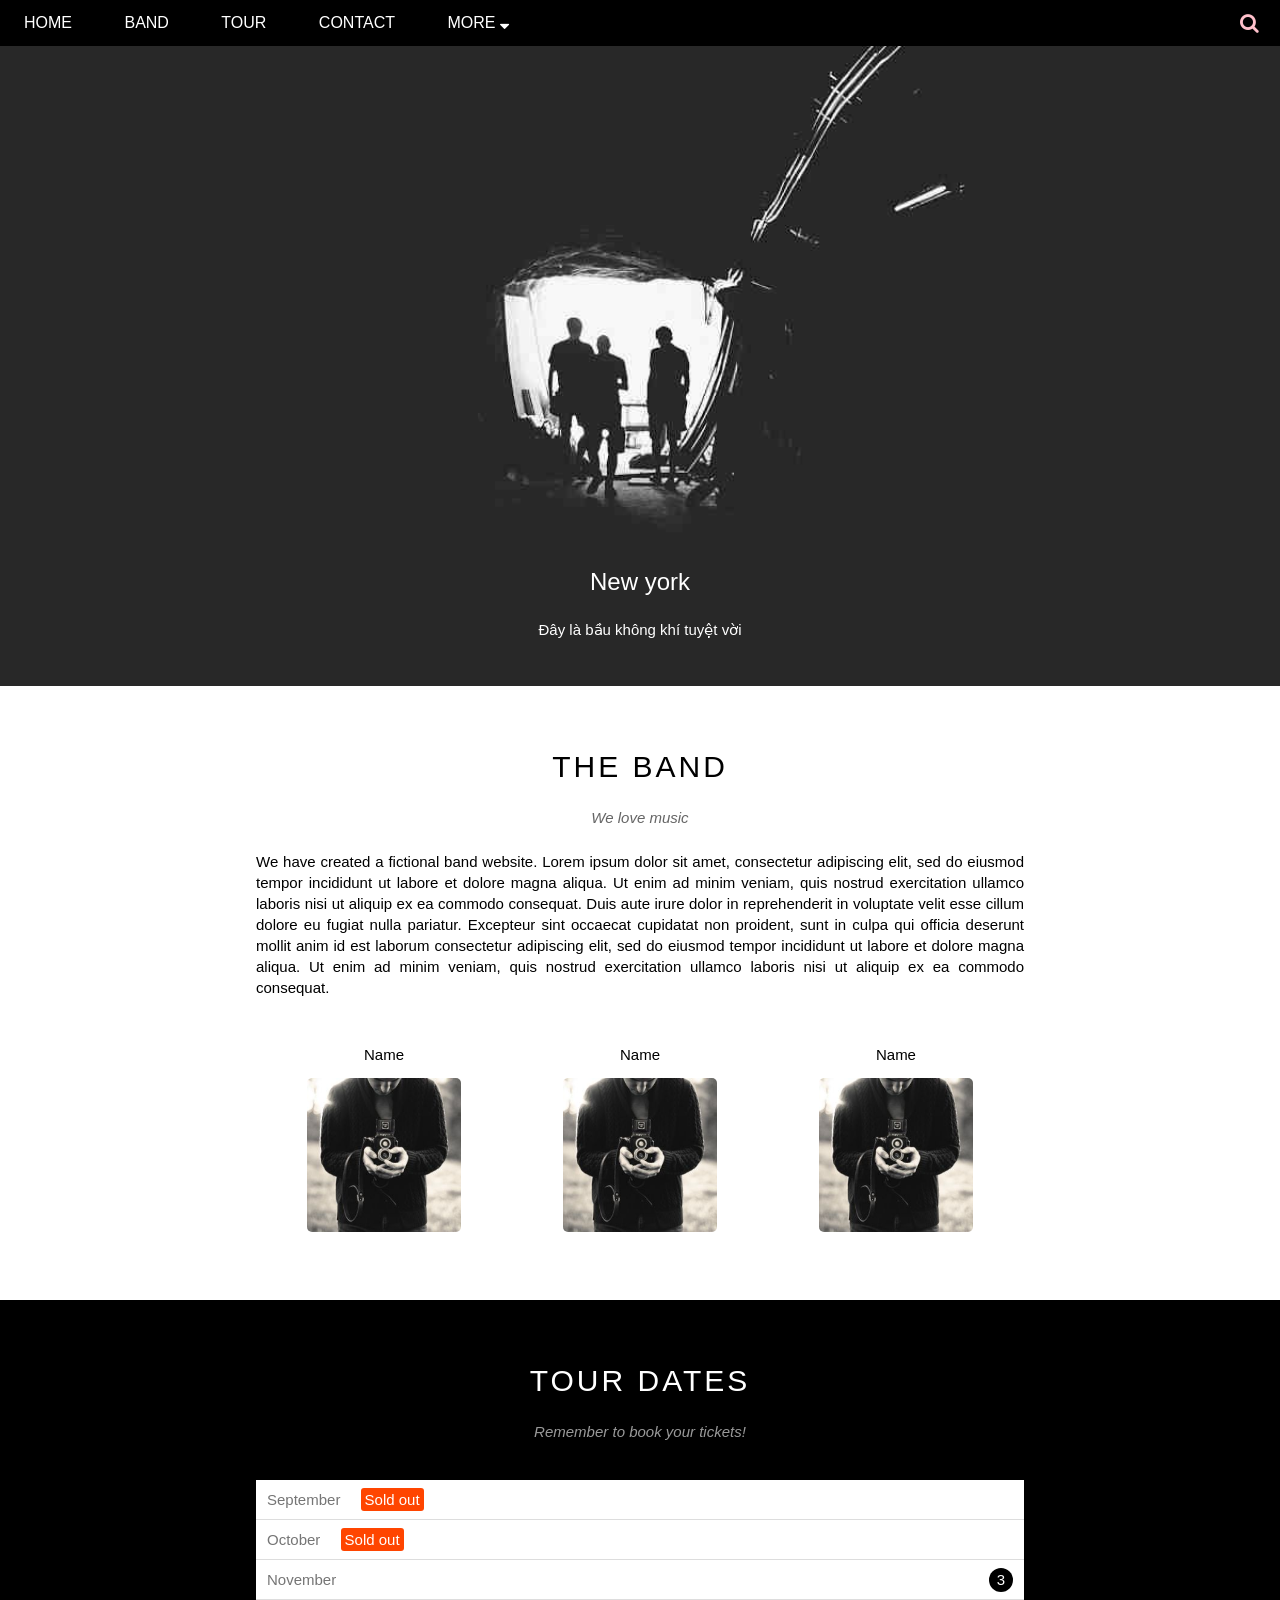
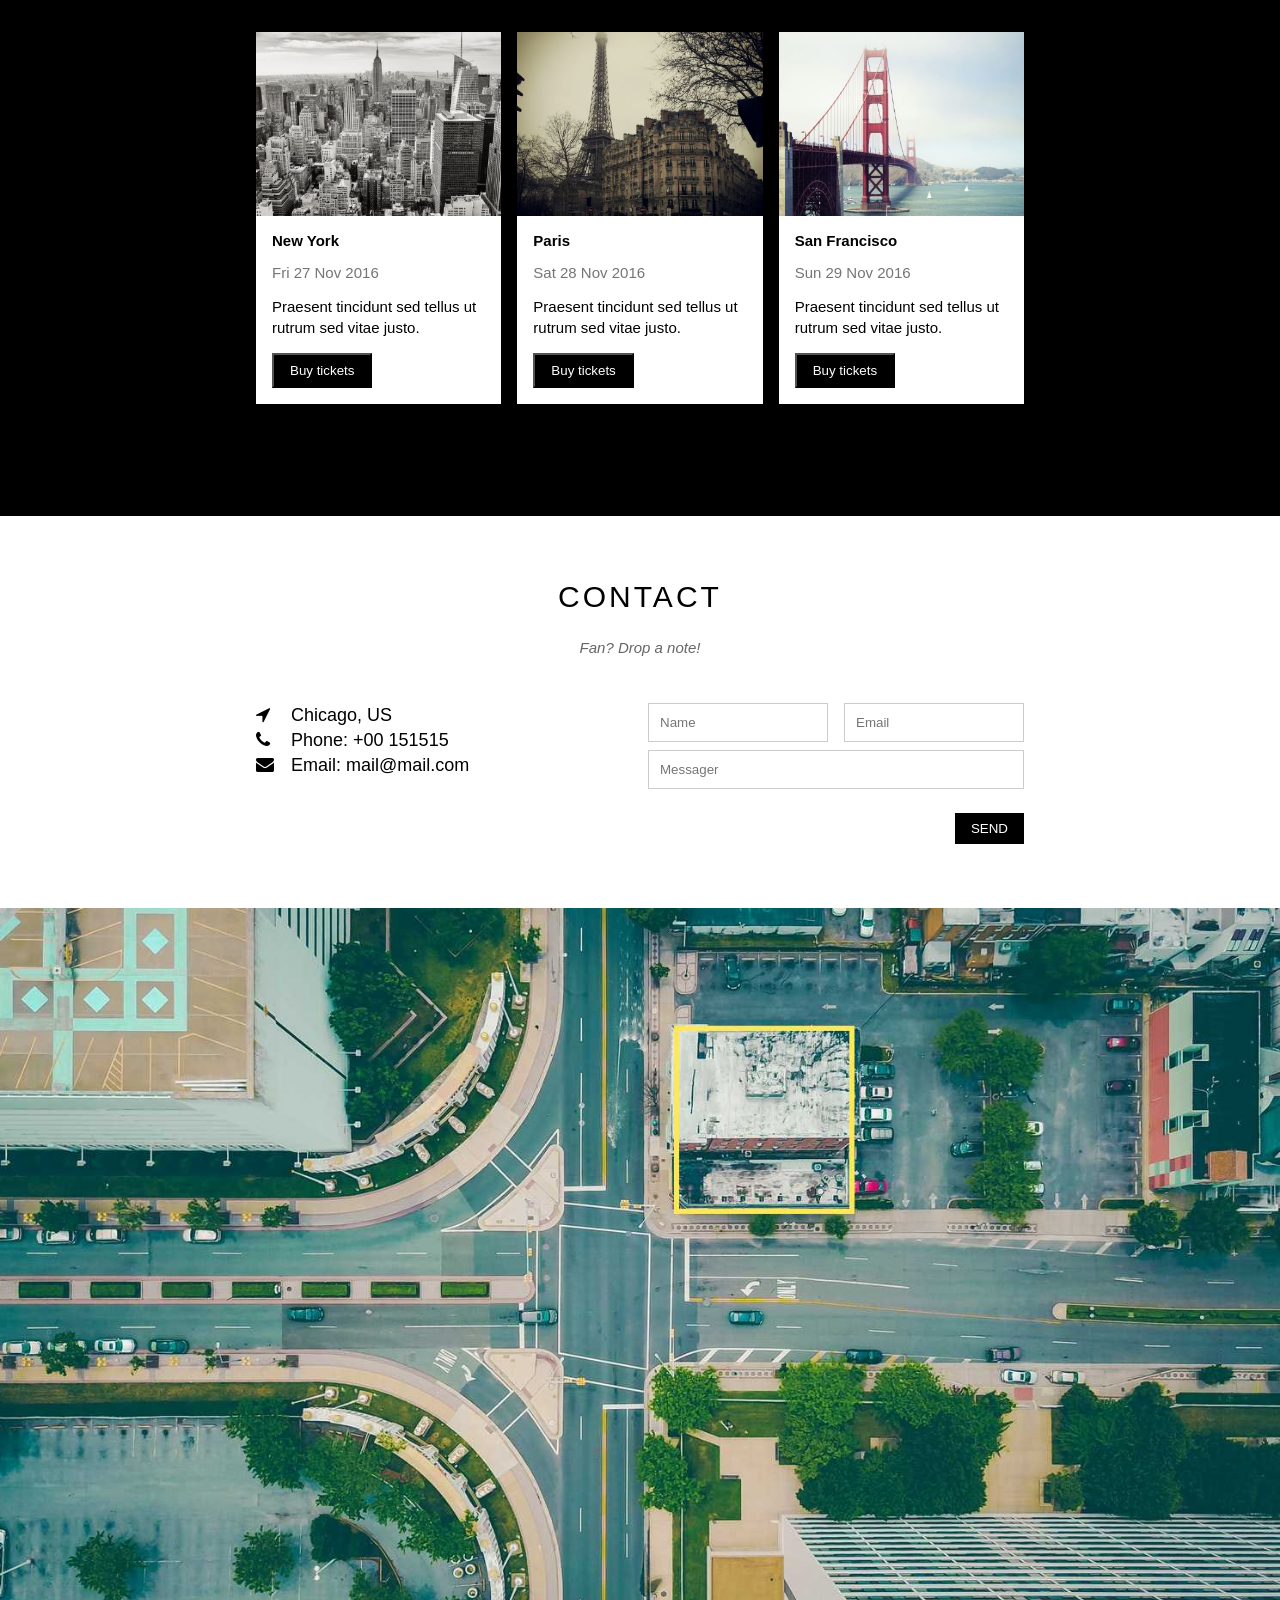
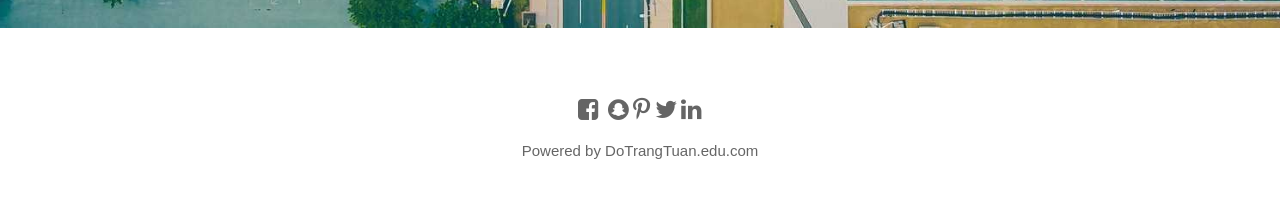
<file: index.html>
<!DOCTYPE html>
<html lang="en">
<head>
    <meta charset="UTF-8">
    <meta http-equiv="X-UA-Compatible" content="IE=edge">
    <meta name="viewport" content="width=device-width, initial-scale=1.0">
    <link rel="stylesheet" href="styleBand.css">
    <link rel="stylesheet" href="https://maxcdn.bootstrapcdn.com/font-awesome/4.7.0/css/font-awesome.min.css">
    <title>Document</title>
</head>
<body>
    <div id="wrapper">
        <div id="header">
            <ul id="nav">
                <li><a href="#">Home</a></li>
                <li><a href="#band">Band</a></li>
                <li><a href="#tour">Tour</a></li>
                <li><a href="#contact">Contact</a></li>
                <li class="root" id="root_click"><a href="#">More
                    <i class="icon-down fa fa-sort-down"></i>
                    </a>
                    <ul class="subnav" id="root_child">
                        <li><a href="#">Merchanianl</a></li>
                        <li><a href="#">Extras</a></li>
                        <li><a href="#">Linka</a></li>
                    </ul>
                </li>
            </ul>
            <div class="search">
                <i class="icon-search fa fa-search"></i>
            </div>
            <div id="mobile-menu" class="mobile-menu-btn"><i class="fa fa-bars"></i></div>
        </div>
        
        <div id="slider">
            <div class="text-content">
                <h2 class="text-heading">
                    New york 
                </h2>
                <p class="text-decription">Đây là bầu không khí tuyệt vời</p>
            </div>
        </div>

        <div id="content">
            <div id="band" class="content-section">
                <h2 class="section-heading">
                    THE BAND
                </h2>
                <p class="section-sub-heading">
                    We love music
                </p>
                <p class="about-text">
                    We have created a fictional band website. Lorem ipsum dolor sit amet, consectetur adipiscing elit, sed do eiusmod tempor incididunt ut labore et dolore magna aliqua. Ut enim ad minim veniam, quis nostrud exercitation ullamco laboris nisi ut aliquip ex ea commodo consequat. Duis aute irure dolor in reprehenderit in voluptate velit esse cillum dolore eu fugiat nulla pariatur. Excepteur sint occaecat cupidatat non proident, sunt in culpa qui officia deserunt mollit anim id est laborum consectetur adipiscing elit, sed do eiusmod tempor incididunt ut labore et dolore magna aliqua. Ut enim ad minim veniam, quis nostrud exercitation ullamco laboris nisi ut aliquip ex ea commodo consequat.
                </p>
                <div class="row members-list">
                    <div class="col col-three member-item">
                        <p class="member-name">Name</p>
                        <img src="image/bandmember.jpg" alt="" class="member-image">
                    </div>
                    <div class="col col-three member-item">
                        <p class="member-name">Name</p>
                        <img src="image/bandmember.jpg" alt="" class="member-image">
                    </div>
                    <div class="col col-three member-item">
                        <p class="member-name">Name</p>
                        <img src="image/bandmember.jpg" alt="" class="member-image">
                    </div>
                    <div class="clearfix">

                    </div>
                </div>
            </div>
            <div id="tour" class="tour-section">
                <div class="content-section">
                    <h2 class="section-heading text-white">
                        TOUR DATES
                    </h2>
                    <p class="section-sub-heading text-white">
                        Remember to book your tickets!
                    </p>
                    <ul class="tickits-list">
                        <li>September <span class="sold-out">Sold out</span></li>
                        <li>October <span class="sold-out">Sold out</span></li>
                        <li>November <span class="quantity">3</span></li>
                    </ul>
                    <div class="row places-list">
                        <div class="col col-three places-item">
                            <img src="image/newyork.jpg" alt="" class="place-img">
                            <div class="place-body">
                                <h3 class="place-heading">New York</h3>
                                <p class="place-time">Fri 27 Nov 2016</p>
                                <p class="place-desc">Praesent tincidunt sed tellus ut rutrum sed vitae justo.</p>
                                <button href="#" class="place-buy-btn js-buy-ticket s-full-width">Buy tickets</button>
                            </div>
                        </div>
                        <div class="col col-three places-item">
                            <img src="image/paris.jpg" alt="" class="place-img">
                            <div class="place-body">
                                <h3 class="place-heading">Paris</h3>
                                <p class="place-time">Sat 28 Nov 2016</p>
                                <p class="place-desc">Praesent tincidunt sed tellus ut rutrum sed vitae justo.</p>
                                <button href="#" class="place-buy-btn js-buy-ticket s-full-width">Buy tickets</button>
                            </div>
                        </div>
                        <div class="col col-three places-item">
                            <img src="image/sanfran.jpg" alt="" class="place-img">
                            <div class="place-body">
                                <h3 class="place-heading">San Francisco</h3>
                                <p class="place-time">Sun 29 Nov 2016</p>
                                <p class="place-desc">Praesent tincidunt sed tellus ut rutrum sed vitae justo.</p>
                                <button href="#" class="place-buy-btn js-buy-ticket s-full-width">Buy tickets</button>
                            </div>
                        </div>
                        <div class="clearfix"></div>
                    </div>
                </div>

            </div>
            <div id="contact" class="content-section">
                <h2 class="section-heading">
                    CONTACT
                </h2>
                <p class="section-sub-heading">
                    Fan? Drop a note!
                </p>
                
                <div class="row contact-content">
                    <div class="col col-two contact-info s-col-full">
                        <p><i class="fa fa-location-arrow"></i>  Chicago, US</p>
                        <p><i class="fa fa-phone"></i> Phone: +00 151515</p>
                        <p><i class="fa fa-envelope"></i> Email: mail@mail.com</p>
                    </div>
                    <div class="col col-two contact-form s-col-full s-mt-8">
                        <form action="">
                            <div class="row ">
                                <div class="col col-two s-col-full">
                                    <input type="text" class="form-control" required placeholder="Name">
                                </div>
                                <div class="col col-two s-col-full">
                                    <input type="email" class="form-control" required placeholder="Email">
                                </div>
                                <div class="clearfix"></div>
                            </div>
                          
                            <div class="row">
                                <div class="col col-full">
                                    <input type="text" class="form-control" required placeholder="Messager">
                                </div>
                            </div>
                            <div class="row">
                                <div class="col col-full">
                                    <input type="submit" class="submit-btn s-full-width" value="SEND">
                                </div>
                            </div> 
                          
                        </form>
                      
                    </div>
                    <div class="clearfix"></div>
                </div>
            </div>
            <div class="map-footer">
                <img src="image/map.jpg" alt="">
            </div>
        </div>
            
        <div id="footer">
            <div class="social-lists">
                <a href=""><i class="fa fa-facebook-square"></i></a>
                <a href=""><i class="fa fa-instagram-square"></i></a>
                <a href=""><i class="fa fa-snapchat"></i></a>
                <a href=""><i class="fa fa-pinterest-p"></i></a>
                <a href=""><i class="fa fa-twitter"></i></a>
                <a href=""><i class="fa fa-linkedin"></i></a>
            </div>
            <p>Powered by DoTrangTuan.edu.com</p>
        </div>
        <div class="modal">
            <div class="modal-container js-modal-container">
                <div class="modal-close js-modal-close">
                    <i class="fa fa-times"></i>
                </div>
                <header class="modal-header">
                    <i style="margin-right: 16px;" class="fa fa-suitcase"></i>
                     Tickets
                </header>
                
                <div class="modal-body">
                    <label for="baonhieu" class="modal-label">
                        <i class="fa fa-shopping-cart"></i>
                        Tickets, $15 per person
                    </label>
                    <input id="baonhieu" type="text" class="modal-input" placeholder="How many?">
                    <label for="email-tickets" class="modal-label">
                        <i class="fa fa-user"></i>
                        Send To
                    </label>
                    <input id="email-tickets" type="email" class="modal-input" placeholder="Enter email...">

                    <button class="buy-tickets">
                        PAY
                        <i class="fa fa-check"></i>
                    </button>
                    
                </div>       
                <footer class="modal-footer">
                    <p class="modal-help">Need <a href="#">help?</a></p>
                </footer> 
            </div>
        </div>
    </div>
    <script>
        const buyBtns = document.querySelectorAll('.js-buy-ticket')
        const modal = document.querySelector('.modal')
        const modalContainer = document.querySelector('.js-modal-container')
        const modal_close = document.querySelector('.js-modal-close')

        function showBuyTickets(){
            modal.classList.add('open')
        }

        function removeBuyTickets(){
            modal.classList.remove('open')
        }

        for (const buyBtn of buyBtns) {
            buyBtn.addEventListener('click', showBuyTickets)
        }

        modal_close.addEventListener('click' ,removeBuyTickets)

        modal.addEventListener('click' ,removeBuyTickets)

        modalContainer.addEventListener('click', function(event) {
            event.stopPropagation()
        })
    </script>
    <script>
        const header = document.getElementById('header');
        const mobile_menu = document.getElementById('mobile-menu');
        const header_height = header.clientHeight;

        mobile_menu.onclick = function() {
            const isClosed = header.clientHeight === header_height;
            if (isClosed) {
                header.style.height = 'auto';
            }
            else {
                header.style.height = null;
            }
        }

        var menu_items = document.querySelectorAll('#nav li a[href*="#"]');
        for (var i = 0; i < menu_items.length; i++) {
            var menu_item = menu_items[i];

            menu_item.onclick = function (fixSubnav) {
                var isParentMenu = this.nextElementSibling && this.nextElementSibling.classList.contains('subnav');
                if (!isParentMenu) {
                    header.style.height = null;
                } else {
                    fixSubnav.preventDefault();
                }
             
            }
        }
    </script>
</body>
</html>
</file>
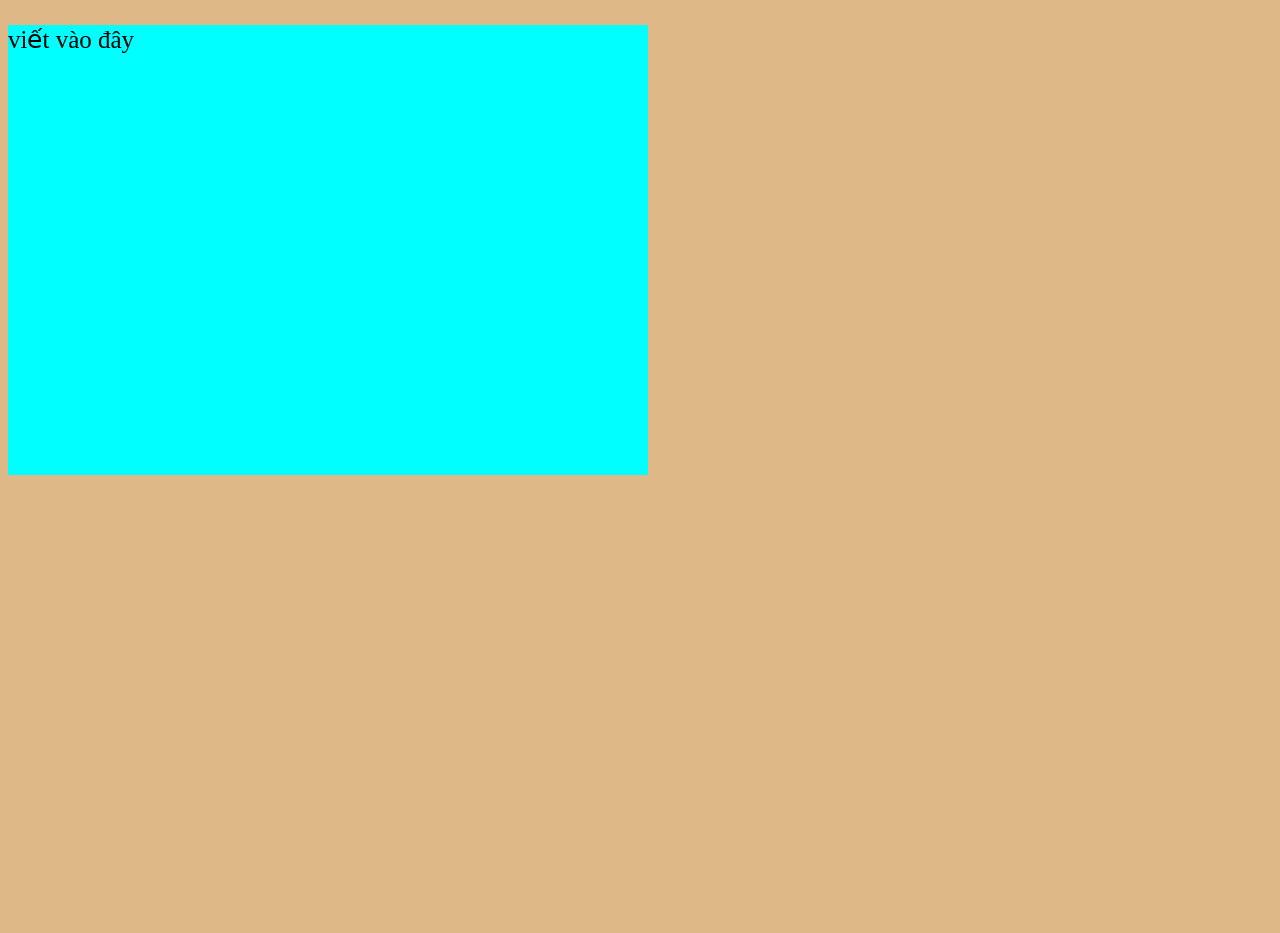
<file: donvidocss.html>
<!DOCTYPE html>
<html lang="en">
<head>
    <meta charset="UTF-8">
    <meta http-equiv="X-UA-Compatible" content="IE=edge">
    <meta name="viewport" content="width=device-width, initial-scale=1.0">
    <link rel="stylesheet" href="stylesdonvi.css">
    <title>Document</title>
</head>
<body>
    <div class="root">
        <div class="child">
            <p>viết vào đây</p>
        </div>
    </div>
</body>
</html>
</file>
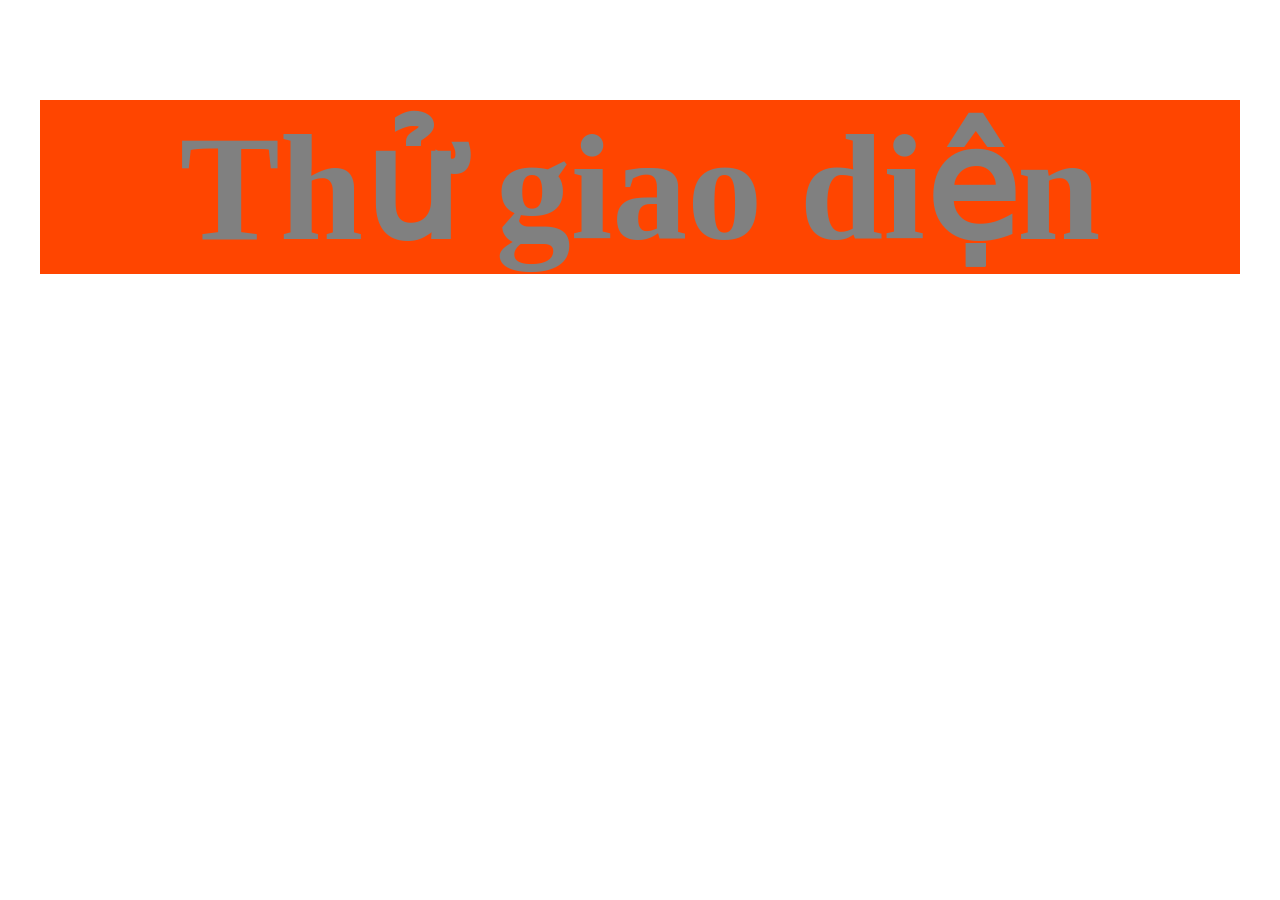
<file: grid_system.html>
<!DOCTYPE html>
<html lang="en">
<head>
    <meta charset="UTF-8">
    <meta http-equiv="X-UA-Compatible" content="IE=edge">
    <meta name="viewport" content="width=device-width, initial-scale=1.0">
    <link rel="stylesheet" href="Grid.css">
    <title>Document</title>
</head>
<body>
    <div class="grid wide container">
        <h2 style="--mau-xam: grey">
            Thử giao diện
        </h2>
    </div>
</body>
</html>
</file>
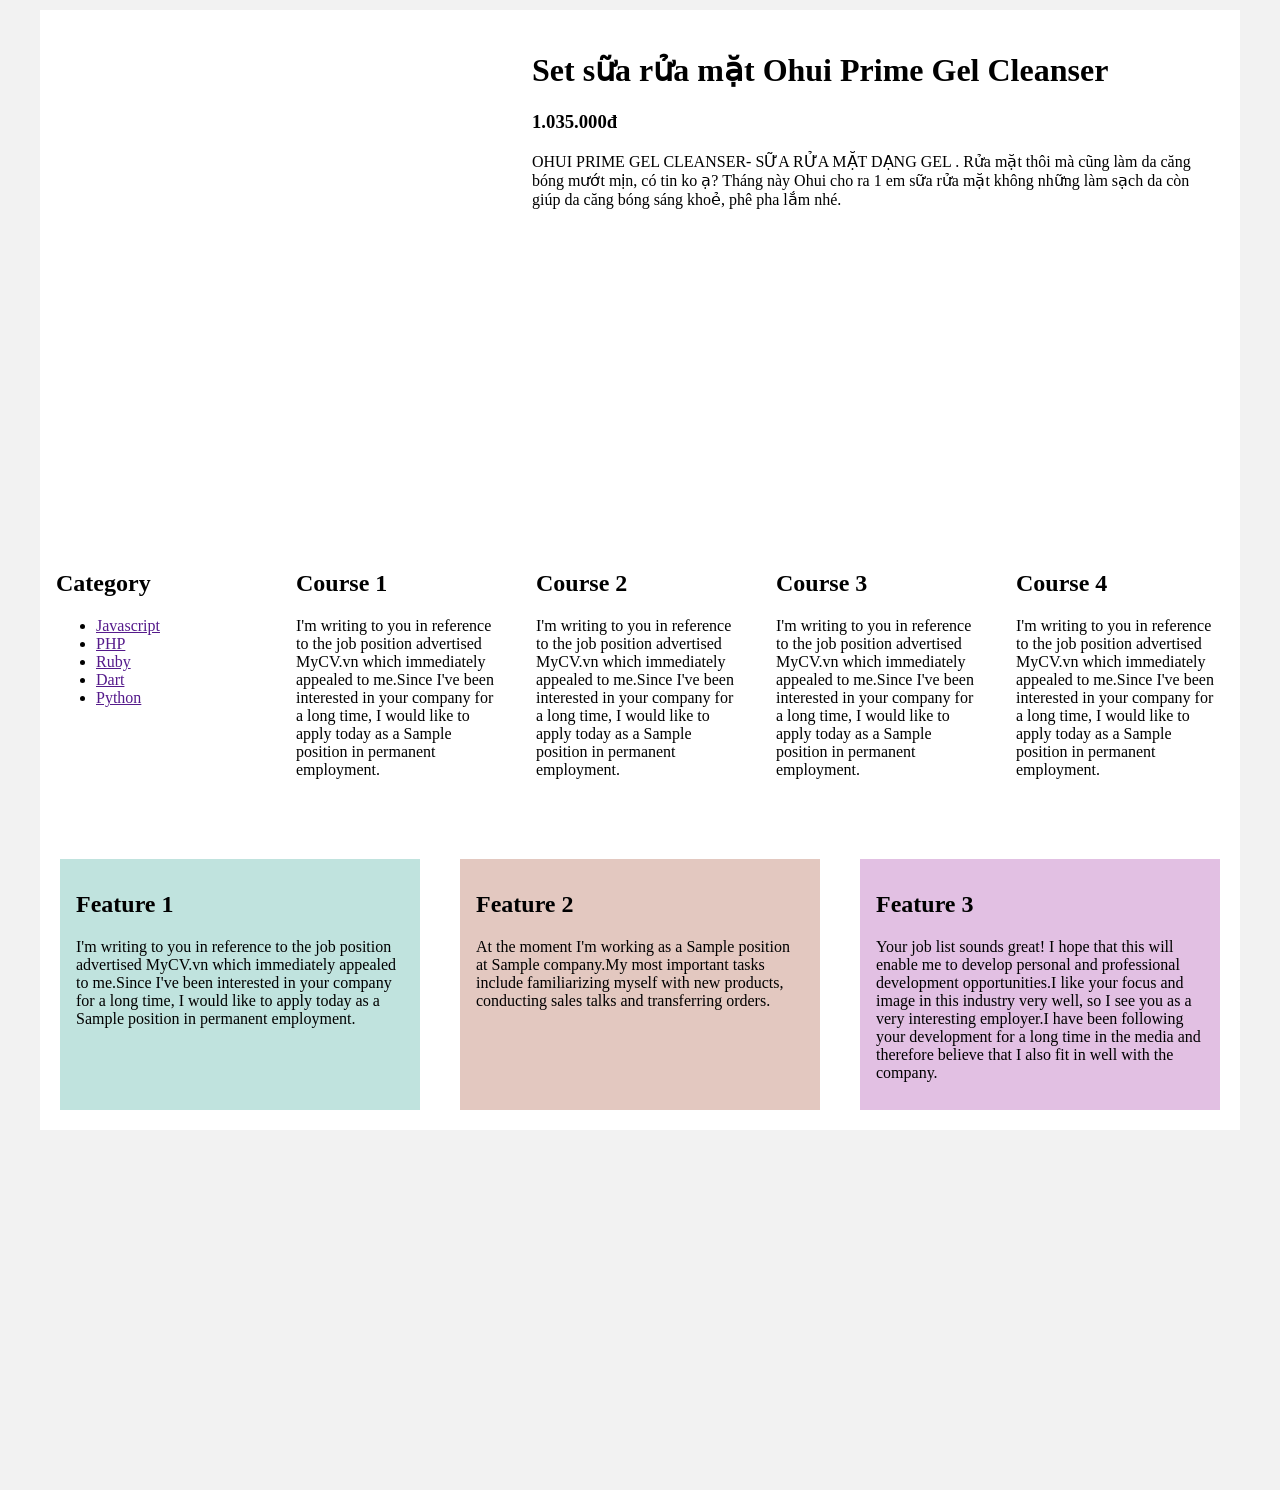
<file: resposive.html>
<!DOCTYPE html>
<html lang="en">
<head>
    <meta charset="UTF-8">
    <meta http-equiv="X-UA-Compatible" content="IE=edge">
    <meta name="viewport" content="width=device-width, initial-scale=1.0">
    <link rel="stylesheet" href="style_rep.css">
    <title>Document</title>
</head>
<body>
    <div class="main">
        <!-- Product -->
        <div class="main__product">
            <div class="main__product-img" style="background-image: url(https://cf.shopee.vn/file/21f1fe1e8ee8ff81696ad111ced1530f);"></div>
            
            <div class="main__product-info">
                <h1 class="main__product-name">
                    Set sữa rửa mặt Ohui Prime Gel Cleanser
                </h1>
                <h3 class="main__product-price">1.035.000đ</h3>
                <p class="main__product-desc">
                    OHUI PRIME GEL CLEANSER- SỮA RỬA MẶT DẠNG GEL .
                    Rửa mặt thôi mà cũng làm da căng bóng mướt mịn, có tin ko ạ?
                    Tháng này Ohui cho ra 1 em sữa rửa mặt không những làm sạch da còn giúp da căng bóng sáng khoẻ, phê pha lắm nhé.
                </p>
            </div>
        </div>

        <!-- Column layout -->
        <div class="column-layout">
            <div class="column-layout__category">
                <h2>Category</h2>
                <ul class="column-layout__list">
                    <li class="column-layout__item">
                        <a href="">Javascript</a>
                    </li>
                    <li class="column-layout__item">
                        <a href="">PHP</a>
                    </li>
                    <li class="column-layout__item">
                        <a href="">Ruby</a>
                    </li>
                    <li class="column-layout__item">
                        <a href="">Dart</a>
                    </li>
                    <li class="column-layout__item">
                        <a href="">Python</a>
                    </li>
                </ul>
            </div>
            
            <div class="column-layout__container">
                <div class="column-item">
                    <h2>Course 1</h2>
                    <p>I'm writing to you in reference to the job position advertised MyCV.vn which immediately appealed to me.Since I've been interested in your company for a long time, I would like to apply today as a Sample position in permanent employment.</p>
                </div>
                <div class="column-item">
                    <h2>Course 2</h2>
                    <p>I'm writing to you in reference to the job position advertised MyCV.vn which immediately appealed to me.Since I've been interested in your company for a long time, I would like to apply today as a Sample position in permanent employment.</p>
                </div>
                <div class="column-item">
                    <h2>Course 3</h2>
                    <p>I'm writing to you in reference to the job position advertised MyCV.vn which immediately appealed to me.Since I've been interested in your company for a long time, I would like to apply today as a Sample position in permanent employment.</p>
                </div>
                <div class="column-item">
                    <h2>Course 4</h2>
                    <p>I'm writing to you in reference to the job position advertised MyCV.vn which immediately appealed to me.Since I've been interested in your company for a long time, I would like to apply today as a Sample position in permanent employment.</p>
                </div>
            </div>
        </div>

        <!-- Feature layout -->
        <div class="feature-layout">
            <div class="feature-item">
                <h2>Feature 1</h2>
                <p>I'm writing to you in reference to the job position advertised MyCV.vn which immediately appealed to me.Since I've been interested in your company for a long time, I would like to apply today as a Sample position in permanent employment.</p>
            </div>
            <div class="feature-item">
                <h2>Feature 2</h2>
                <p>At the moment I'm working as a Sample position at Sample company.My most important tasks include familiarizing myself with new products, conducting sales talks and transferring orders.</p>
            </div>
            <div class="feature-item">
                <h2>Feature 3</h2>
                <p>Your job list sounds great! I hope that this will enable me to develop personal and professional development opportunities.I like your focus and image in this industry very well, so I see you as a very interesting employer.I have been following your development for a long time in the media and therefore believe that I also fit in well with the company.</p>
            </div>
        </div>
    </div>
</body>
</html>
</file>
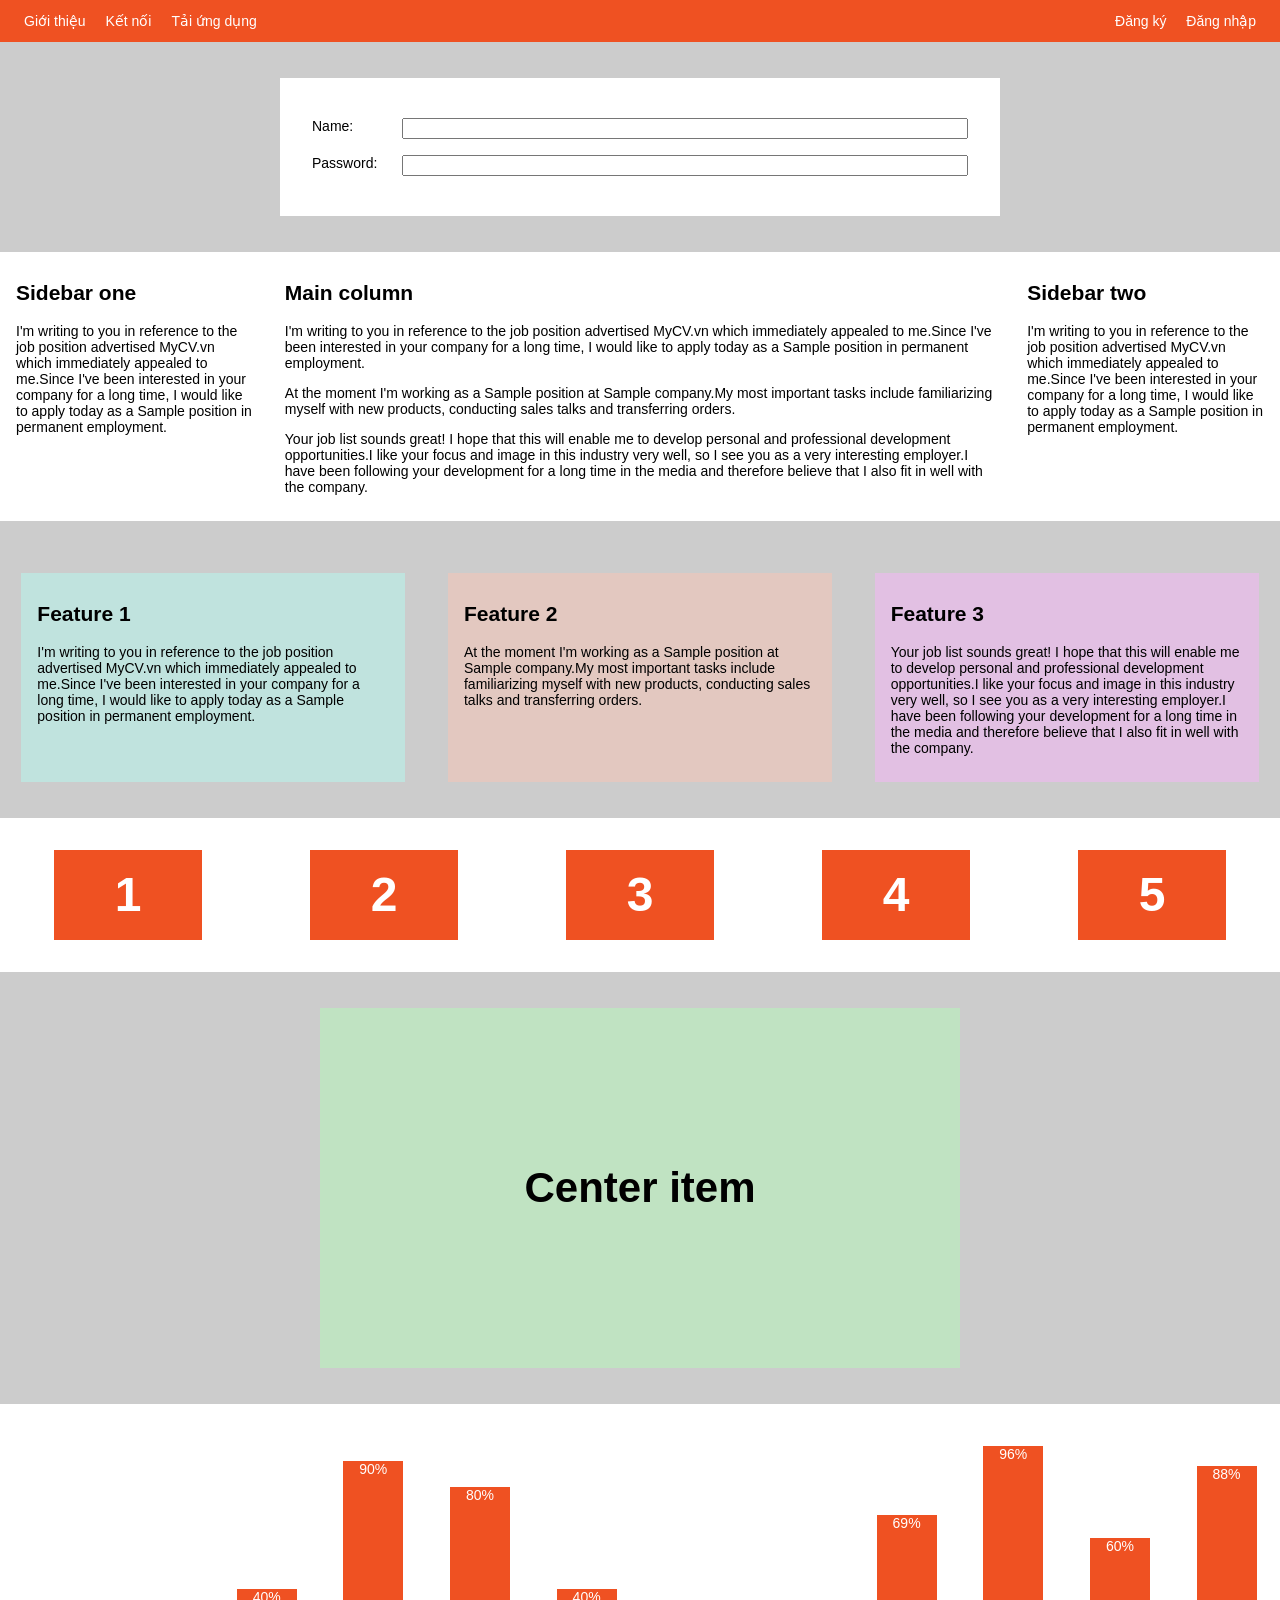
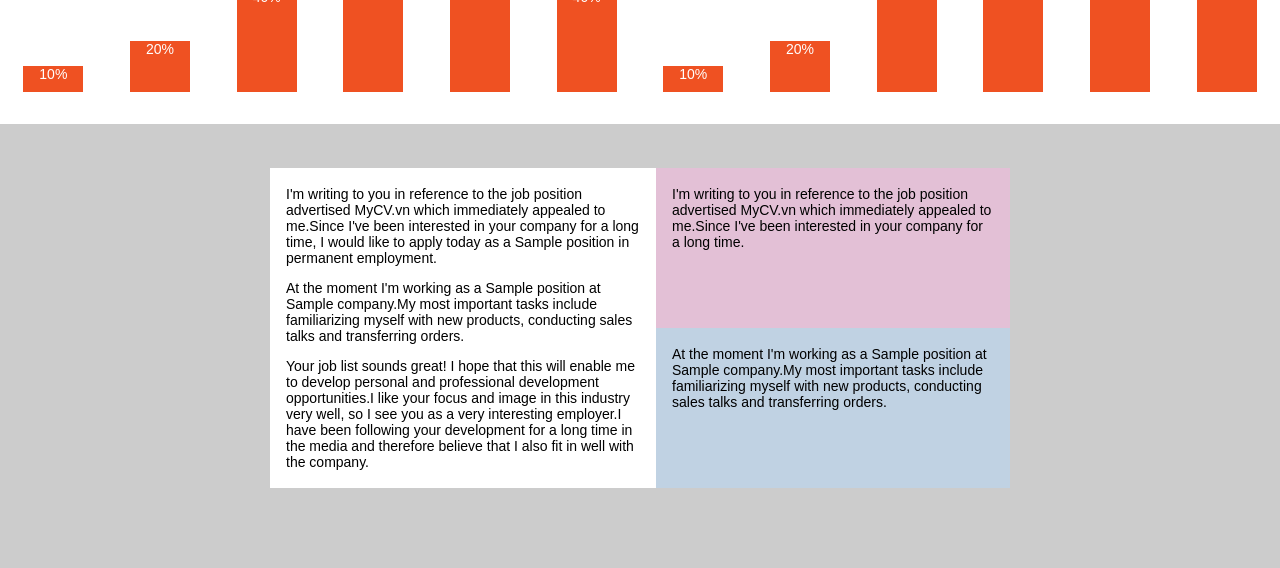
<file: vd_flex_box.html>
<!DOCTYPE html>
<html lang="en">
<head>
    <meta charset="UTF-8">
    <meta http-equiv="X-UA-Compatible" content="IE=edge">
    <meta name="viewport" content="width=device-width, initial-scale=1.0">
    <link rel="stylesheet" href="style_flex_box.css">
    <title>Document</title>
</head>
<body>
        <!-- Navbar -->
        <div class="nav">
            <ul class="nav-list">
                <li class="nav-item">Giới thiệu</li>
                <li class="nav-item">Kết nối</li>
                <li class="nav-item">Tải ứng dụng</li>
            </ul>
            <ul class="nav-list">
                <li class="nav-item">Đăng ký</li>
                <li class="nav-item">Đăng nhập</li>
            </ul>
        </div>
        
        <!-- Form layout -->
        <div class="form-container">
            <form action="" class="form">
                <div class="form__row">
                    <label class="form__label" for="name">Name:</label>
                    <input class="form__input" type="text" id="name">
                </div>
                <div class="form__row">
                    <label class="form__label" for="password">Password:</label>
                    <input class="form__input" type="password" id="password">
                </div>
            </form>
        </div>

        <!-- Column layout -->
        <div class="column-layout">
            <div class="column-item sidebar-one">
                <h2>Sidebar one</h2>
                <p>I'm writing to you in reference to the job position advertised MyCV.vn which immediately appealed to me.Since I've been interested in your company for a long time, I would like to apply today as a Sample position in permanent employment.</p>
            </div>
            <div class="column-item main-column">
                <h2>Main column</h2>
                <p>I'm writing to you in reference to the job position advertised MyCV.vn which immediately appealed to me.Since I've been interested in your company for a long time, I would like to apply today as a Sample position in permanent employment.</p>
                <p>At the moment I'm working as a Sample position at Sample company.My most important tasks include familiarizing myself with new products, conducting sales talks and transferring orders.</p>
                <p>Your job list sounds great! I hope that this will enable me to develop personal and professional development opportunities.I like your focus and image in this industry very well, so I see you as a very interesting employer.I have been following your development for a long time in the media and therefore believe that I also fit in well with the company.</p>
            </div>
            <div class="column-item sidebar-two">
                <h2>Sidebar two</h2>
                <p>I'm writing to you in reference to the job position advertised MyCV.vn which immediately appealed to me.Since I've been interested in your company for a long time, I would like to apply today as a Sample position in permanent employment.</p>
            </div>
        </div>

        <!-- Feature layout -->
        <div class="feature-layout">
            <div class="feature-item">
                <h2>Feature 1</h2>
                <p>I'm writing to you in reference to the job position advertised MyCV.vn which immediately appealed to me.Since I've been interested in your company for a long time, I would like to apply today as a Sample position in permanent employment.</p>
            </div>
            <div class="feature-item">
                <h2>Feature 2</h2>
                <p>At the moment I'm working as a Sample position at Sample company.My most important tasks include familiarizing myself with new products, conducting sales talks and transferring orders.</p>
            </div>
            <div class="feature-item">
                <h2>Feature 3</h2>
                <p>Your job list sounds great! I hope that this will enable me to develop personal and professional development opportunities.I like your focus and image in this industry very well, so I see you as a very interesting employer.I have been following your development for a long time in the media and therefore believe that I also fit in well with the company.</p>
            </div>
        </div>

        <!-- Wrap layout -->
        <div class="wrap-layout">
            <div class="wrap-layout__item">1</div>
            <div class="wrap-layout__item">2</div>
            <div class="wrap-layout__item">3</div>
            <div class="wrap-layout__item">4</div>
            <div class="wrap-layout__item">5</div>
        </div>

        <!-- Center layout -->
        <div class="center-layout">
            <h3 class="center-layout__item">Center item</h3>
        </div>

        <!-- Chart -->
        <div class="chart-layout">
            <div class="chart-layout__item" style="--percent: 10%">10%</div>
            <div class="chart-layout__item" style="--percent: 20%">20%</div>
            <div class="chart-layout__item" style="--percent: 40%">40%</div>
            <div class="chart-layout__item" style="--percent: 90%">90%</div>
            <div class="chart-layout__item" style="--percent: 80%">80%</div>
            <div class="chart-layout__item" style="--percent: 40%">40%</div>
            <div class="chart-layout__item" style="--percent: 10%">10%</div>
            <div class="chart-layout__item" style="--percent: 20%">20%</div>
            <div class="chart-layout__item" style="--percent: 69%">69%</div>
            <div class="chart-layout__item" style="--percent: 96%">96%</div>
            <div class="chart-layout__item" style="--percent: 60%">60%</div>
            <div class="chart-layout__item" style="--percent: 88%">88%</div>
        </div>

        <!-- End -->
        <div class="the-end">
            <div class="the-end__first">
                <p>I'm writing to you in reference to the job position advertised MyCV.vn which immediately appealed to me.Since I've been interested in your company for a long time, I would like to apply today as a Sample position in permanent employment.</p>
                <p>At the moment I'm working as a Sample position at Sample company.My most important tasks include familiarizing myself with new products, conducting sales talks and transferring orders.</p>
                <p>Your job list sounds great! I hope that this will enable me to develop personal and professional development opportunities.I like your focus and image in this industry very well, so I see you as a very interesting employer.I have been following your development for a long time in the media and therefore believe that I also fit in well with the company.</p>
            </div>
            <div class="the-end__second">
                <div class="the-end__second-one">
                    <p>I'm writing to you in reference to the job position advertised MyCV.vn which immediately appealed to me.Since I've been interested in your company for a long time.</p>
                </div>
                <div class="the-end__second-two">
                    <p>At the moment I'm working as a Sample position at Sample company.My most important tasks include familiarizing myself with new products, conducting sales talks and transferring orders.</p>
                </div>
            </div>
        </div>
</body>
</html>
</file>
<file: styleBand.css>
* {
    padding: 0;
    margin: 0;
    box-sizing: border-box;
}

html {
    font-family: Arial, Helvetica, sans-serif;
    scroll-behavior: smooth;
}
/* 
1. từ ngoài vào trong
2. từ trên xuống dưới
3. từ tổng quan đến chi tiết
*/


/*
1. vị trí 
2. kích thước
3. màu sắc
4. kiểu dáng (kiểu chữ, hình tròn, hình vuông).
*/
.clearfix::after {
    content: "";
    clear: both;
    display: table;
}



.text-white {
    color: white !important;
}

.row {
    margin-left: -8px;
    margin-right: -8px;
}

.col {
    float: left;
    padding: 0 8px;
}

.col-full {
    width: 100%;
}

.col-two {
    width: 50%;
}
.col-three {
    width: 33.33333%;
}


#wrapper {
   
}

#header {
    height: 46px;
    background-color: black;
    position: fixed;
    top: 0;
    left: 0;
    right: 0;
    z-index: 1;
}

#nav {
    display: inline-block;
}

#nav , .subnav {
    list-style: none;
}

#nav > li {
    display: inline-block;
    position: relative;
}

#nav > li > a {
    text-transform: uppercase;
}

#nav li a {
    color: white;
    display: block;
    text-decoration: none;
    line-height: 46px;
    padding: 0 24px;
}

#nav > li:hover > a{
    color: black;
    background-color: #ccc;
}

#nav .subnav {
    display: none;
    position: absolute;
    background-color: white;
    box-shadow: 2px 2px 7px rgba(0, 0, 0, 0.5);
    
}

#nav .subnav li {
    list-style: none;
}

#nav .subnav a {
    padding: 0 16px;
    color: black;
}

#nav li.root:hover .subnav {
    display: block;
}

#nav .subnav li:hover a{
    background-color: #ccc;
    color: #000;
}

.search, .mobile-menu-btn {
    color: pink;
    float:right;
    line-height: 46px;
    padding: 0 21px;
    cursor: pointer;
    font-size: 20px;
}

.mobile-menu-btn {
    display: none;
}

.search:hover {
    background-color: crimson;
    color: black;
}

.mobile-menu-btn:hover {
    background-color: #ccc;
    color: black;
}




#slider {
    position: relative;
    margin-top: 46px;
    padding-top: 50%;
    background: url('image/sliderbar.jpg') top center / cover no-repeat;
}

#slider .text-content{
    position: absolute;
    bottom: 47px;
    text-align: center;
    width: 100%;
    color: white;

}

#slider .text-heading {
    font-weight: 500;
    font-size: 24px;
}

#slider .text-decription {
    font-size: 15px;
    margin-top: 25px;
    color: white;
}

#content {
    
}

#content .content-section {
    width: 800px;
    max-width: 100%;
    padding: 64px 0;
    margin: auto;
    padding-left: 16px;
    padding-right: 16px;
}

#content .section-heading {
    text-align: center;
    font-size: 30px;
    font-weight: 500;
    letter-spacing: 3px;
}

#content .section-sub-heading {
    text-align: center;
    font-size: 15px;
    margin-top: 25px;
    font-style: italic;
    opacity: 0.6;
}

#content .about-text {
    font-size: 15px;
    margin-top: 25px;
    text-align: justify;
    line-height: 1.4;
}

#content .members-list {
    margin-top: 48px;
    text-align: center;
    padding: 0 8px;
}


#content .member-name {
    font-size: 15px;
    
}

#content .member-image {
    text-align: center;
    display: inline-block;
    margin-top: 15px;
    width: 154px;
    border-radius: 5px
}

.tour-section {
    background-color: #000;
}

.tickits-list {
    background-color: white;
    margin-top: 40px;
}

.tickits-list li {
    list-style: none;
    font-size: 15px;
    padding: 11px;
    border-bottom: 1px solid #ddd;
    color: #757575;
}

.sold-out {
    background-color:orangered;
    color: #fff;
    padding: 3px 4px;
    margin-left: 16px;
    border-radius: 3px;
    
}
.quantity {
    float: right;
    background-color: #000;
    color: #fff;
    width: 24px;
    height: 24px;
    border-radius: 50%;
    text-align: center;
    line-height: 24px;
    margin-top: -3px;
}


.places-list {
    margin-top: 32px;
    padding-bottom: 48px;
}

.place-item {
    width: 33.33333%;
  
}

.place-img {
    width: 100%;  
    display: block;
    
}

.place-img:hover {
    opacity: 0.6;
}


.place-body {
    background-color: white;
    padding: 16px;
    font-size: 15px;
}

.place-heading {
    font-size: 15px;
    font-weight: 580;
}

.place-time {
    margin-top: 15px;
    color: #757575;
}

.place-desc {
    margin-top: 15px;
    line-height: 1.4;
}

.place-buy-btn {
    text-decoration: none;
    color: white;
    background-color: black;
    padding: 8px 16px;
    display: inline-block;
    margin-top: 15px;
}

.place-buy-btn:hover {
    background-color: #ccc;
    color: black;
}

.modal {
    position: fixed;
    top: 0;
    left: 0;
    bottom: 0;
    right: 0;
    background-color: rgba(0, 0, 0, 0.4);
    display: flex;
    align-items: center;
    justify-content: center;
    display: none;
}

.modal.open {
    display: flex;
}

.modal-container {
    background-color: #fff;
    width: 900px;
    min-height: 200px;
    position: relative;
    max-width: calc(100%-32px);
    animation: modalFadein ease 0.5s

}
.modal-close {
    position: absolute;
    color: white;
    right: 0;
    top: 0;
    padding: 8px 16px;
    font-size: 24px;
    cursor: pointer;
}

.modal-header {
    background-color: rgb(39, 151, 127);
    height: 130px;
    font-size: 30px;
    color: white;
    display: flex;
    align-items: center;
    justify-content: center;
    letter-spacing: 3px;
    
}

.modal-body {
    padding: 16px;
}
.modal-label {
    display: block;
    font-size: 15px;
    margin-bottom: 12px;
}

.modal-input {
    border: 1px solid #ccc;
    width: 100%;
    padding: 10px;
    font-size: 15px;
    margin-bottom: 20px;
}

.buy-tickets:hover {
    opacity: 0.9;
}

.buy-tickets {
    background-color: rgb(39, 151, 127);
    border: none;
    color: white;
    font-size: 15px;
    padding: 18px;
    cursor: pointer;
    width: 100%;
    text-transform: uppercase;

}

.modal-footer {
    padding: 16px;
    text-align: right;
    
}

.modal-footer a {
    color: #2196F3;
}

.contact-content {
   margin-top: 47px;
}

.contact-info {
    font-size: 18px;
    line-height: 1.4;
}

.contact-info p i {
    width: 30px;
}

.contact-form {

}

.contact-form .form-control {
    padding: 11px;
    border:  1px solid #ccc;
    width: 100%;
    margin-bottom: 8px;
}


.contact-form .submit-btn {
    color: white;
    background-color: black;
    padding: 8px 16px;
    margin-top: 16px;
    float: right;
    cursor: pointer;
    border: none;
}

.contact-form .submit-btn:hover {
    background-color: #ccc;
    color: black;
}

.map-footer img{
    width: 100%;
}



#footer {
    padding: 64px 16px;
    text-align: center;
}

#footer .social-lists a{
    font-size: 24px;
    color: black;
    opacity: 0.6;
}

#footer .social-lists a:hover {
    opacity: 0.4;
}

#footer p {
    font-size: 15px;
    opacity: 0.6;
    margin-top: 18px;
}

@keyframes modalFadein {
    from {
        opacity: 0;
        transform: translateY(-100px);
    }

    to {
        transform: translateY(0);
        opacity: 1;
    }
}


@media (max-width: 740px) {
    .s-full-width,
    .s-col-full {
        width: 100% !important;
    }

    .s-mt-8 {
        margin-top: 8px;
    }

    #header {
        overflow: hidden;
    }

    #nav {
        display: block;
    }

    #nav > li {
        display: block;
    }

    #nav > li:nth-child(1) {
        display: inline-block;
    }

    #nav .subnav {
        position: initial;
    }

    .search .icon-search {
        display: none;
    }

    .mobile-menu-btn {
        position: absolute;
        top: 0;
        right: 0;
    }

    .mobile-menu-btn {
        display: block;
    }

    #content .member-image {
        width: 60%;
    }

    .places-item {
        width: 100%;
        margin-bottom: 16px;
    }

    #content .members-list .member-item{
        margin-top: 30px;
        width: 100%;
    }
    
}

@media (max-width: 1023px) {

}
</file>
<file: stylesdonvi.css>
html {
    font-size: 25px;
}

body {
    height: 900px;
    width: 900px;
    background-color: burlywood;
}

div.root {
    font-size: 16px;
    height: 50%;
    width: 50%;
    background-color: brown;
}

div.child {
    font-size: 40px;
    width: 50vw;
    height: 50vh;
    background-color: aqua;
}

p {
    font-size: 1rem;
}
</file>
<file: Grid.css>
* {
    padding: 0;
    margin: 0;
    box-sizing: border-box;
}

.grid {
    width: 100%;
    display: block;
    padding: 0;
    
}

.grid.wide {
    max-width: 1200px;
    margin: 0 auto;
}

.row {
    display: flex;
    flex-wrap: wrap;
    margin-left: -4px;
    margin-right: -4px;
}

.container h2{
    background-color: orangered;
    color: var(--mau-xam);
}

.container {
    font-size: 100px;
    padding: 100px 0;
    text-align: center;
}


/* table - pc low resolution */
@media (min-width: 740px) and (max-width: 1023px) {
    .grid {
        width:  644px;
    }
}


/* lớn hơn tablet */
@media (min-width: 740px) {
    .row {
        margin-left: -8px;
        margin-right: -8px;
    }
}

@media (min-width: 1113px) {
    .row {
        margin-left: -12px;
        margin-right: -12px;
    }
}


/* > pc độ phân giải thấp */
@media (min-width: 1024px) and (max-width: 1239px) {
    .wide {
        width: 984px;
    }

    .wide .row {
        margin-left: -12px;
        margin-right: 12px;
    }
}
</file>
<file: style_rep.css>
* {
    box-sizing: border-box;
}

body {
    margin: 0;
    background-color: rgba(0, 0, 0, 0.05);
}

.main {
    width: 1200px;
    min-height: 100vh;
    max-width: 100%;
    margin: 10px auto 360px;
    background-color: #fff;
    padding-bottom: 20px;
}

/* Product */
.main__product {
    display: flex;
    padding: 10px;
}

.main__product-img {
    width: 40%;
    padding-top: 40%;
    background-repeat: no-repeat;
    background-position: center;
    background-size: cover;
    margin: 0 auto;
}

.main__product-info {
    width: 60%;
    padding: 10px;
}

/* Column layout */
.column-layout {
    margin-top: 36px;
    padding: 12px 0;
    background-color: #fff;
    display: flex;
}

.column-layout__category {
    width: 20%;
    padding: 0 16px;
}

.column-layout__container {
    width: 80%;
    display: flex;
    flex-wrap: wrap;
}


.column-item {
    width: 25%;
    padding: 0 16px;
}

/* Feature layout */
.feature-layout {
    margin-top: 36px;
    display: flex;
    justify-content: space-around;
}

.feature-item {
    padding: 12px 16px;
    margin-top: 16px;
    flex-basis: 30%;
}

.feature-item:nth-child(1) {
    background-color: rgb(192, 227, 222);
}

.feature-item:nth-child(2) {
    background-color: rgb(227, 200, 192);
}

.feature-item:nth-child(3) {
    background-color: rgb(226, 192, 227);
}




/* Tablet: width >= 740px and width < 1024px */
@media only screen and (max-width: 63.9375em) {
    .main__product {
        flex-direction: column-reverse;
    }
    
    .main__product-info {
        width: 100%;
    }
    
    .main__product-desc {
        display: none;
    }
    
    .main__product-img {
        width: 85%;
        padding-top: 85%;
    }

     /* khoa hoc */
     .column-item {
        width: 33.33333%;
    }

  
}

/* Mobile: width < 740px */
@media only screen and (max-width: 46.1875em) {

    /* san pham */
    .main__product-img {
        width: 95%;
        padding-top: 95%;
    }

    .column-layout__category {
        display: none;
    }

    .column-item {
        width: 100%;
        text-align: center;
    }

    .column-layout__container {
        width: 100%;
    }

    .feature-layout {
        flex-direction: column;
    }
   
}
</file>
<file: style_flex_box.css>
* {
    box-sizing: border-box;
}

html, body {
    margin: 0;
    padding: 0;
    font-size: 14px;
    font-family: Arial, Helvetica, sans-serif;
}

body {
    background-color: #ccc;
}

/* Navbar */
.nav {
    min-height: 42px;
    background-color: #EF5122;
    display: flex;
    /*
      Ngoài cách này, các bạn có thể
      sử dụng 1 trong 2 cách mình
      comment phía dưới
    */
}



/* Cách này */
.nav-list:nth-child(1) {
  margin-right: auto;
}

/* Hoặc cách này */
/* .nav-list:nth-child(2) {
  margin-left: auto;
} */

.nav-list {
    padding-left: 0;
    margin: auto 16px;
}

.nav-item {
    color: #fff;
    list-style: none;
    margin: 0 8px;
    display: inline-block;
}

/* Form layout */
.form-container {
    max-width: 720px;
    padding: 32px;
    margin: 36px auto 0 auto;
    background-color: #fff;
}

.form__row {
    padding: 8px 0;
    display: flex;
}

.form__label {
    min-width: 90px;
}

.form__input {
    flex: 1;
}

/* Column layout */
.column-layout {
    margin-top: 36px;
    padding: 12px 0;
    background-color: #fff;
    display: flex;
}

.column-item {
    padding: 0 16px;
}

.sidebar-one {
    flex: 1;
}

.sidebar-two {
    flex: 1;
}

.main-column {
    flex: 3;
}

/* Feature layout */
.feature-layout {
    margin-top: 36px;
    display: flex;
    flex-direction: column;
    justify-content: space-around;
}

/* PC, Tablet */
@media (min-width: 740px) {
    .feature-layout {
        flex-direction: row;
    }
}

.feature-item {
    padding: 12px 16px;
    margin-top: 16px;
    flex-basis: 30%;
}

.feature-item:nth-child(1) {
    background-color: rgb(192, 227, 222);
}

.feature-item:nth-child(2) {
    background-color: rgb(227, 200, 192);
}

.feature-item:nth-child(3) {
    background-color: rgb(226, 192, 227);
}

/* Wrap layout */
.wrap-layout {
    background-color: #fff;
    margin-top: 36px;
    padding: 12px 0 32px 0;
    display: flex;
    justify-content: space-around;
    flex-wrap: wrap-reverse;
}

.wrap-layout__item {
    width: 148px;
    height: 90px;
    color: #fff;
    text-align: center;
    line-height: 90px;
    font-size: 48px;
    font-weight: 700;
    margin-top: 20px;
    background-color: #EF5122;
}

/* Center layout */
.center-layout {
    background-color: rgb(192, 227, 194);
    margin: 36px auto 0 auto;
    padding: 32px 0;
    max-width: 640px;
    height: 360px;
    display: flex;
}

.center-layout__item {
    font-size: 42px;
    font-weight: 700;
    /*
      Cũng có cách khác là các bạn
      thêm 2 thuộc tính vào flex-container:
      justify-content: center;
      align-item: center;
  
      cũng cho kết quả tương tự,
      nhưng cách margin: auto này
      ngắn gọn hơn
    */
    margin: auto;
}

/* Chart layout */
.chart-layout {
    margin: 36px auto 0 auto;
    padding: 32px 0;
    height: 320px;
    background-color: #fff;
    display: flex;
    justify-content: space-around;
    align-items: flex-end;
}

.chart-layout__item {
  
    width: 60px;
    color: #fff;
    text-align: center;
    height: var(--percent);
    background-color: #EF5122;
    animation: growth ease-in 0.5s;
}

@keyframes growth {
    from {
        opacity: 0;
        height: calc(var(--percent) - 50%);
    }
    to {
        opacity: 1;
        height: var(--percent);
    }
}

/* End */
.the-end {
    margin: 12px auto 48px auto;
    padding: 32px 0;
    max-width: 740px;
    min-height: 360px;
    display: flex;
    flex-direction: row;
}

.the-end__first {
    padding: 4px 16px;
    background-color: #fff;
    flex: 1;
}

.the-end__second {
    flex: 1;
    display: flex;
    flex-direction: column;
}

.the-end__second-one {
    flex: 1;
    padding: 4px 16px;
    background-color: rgb(227, 192, 214);
}

.the-end__second-two {
    flex: 1;
    padding: 4px 16px;
    background-color: rgb(192, 210, 227);
}
</file>
